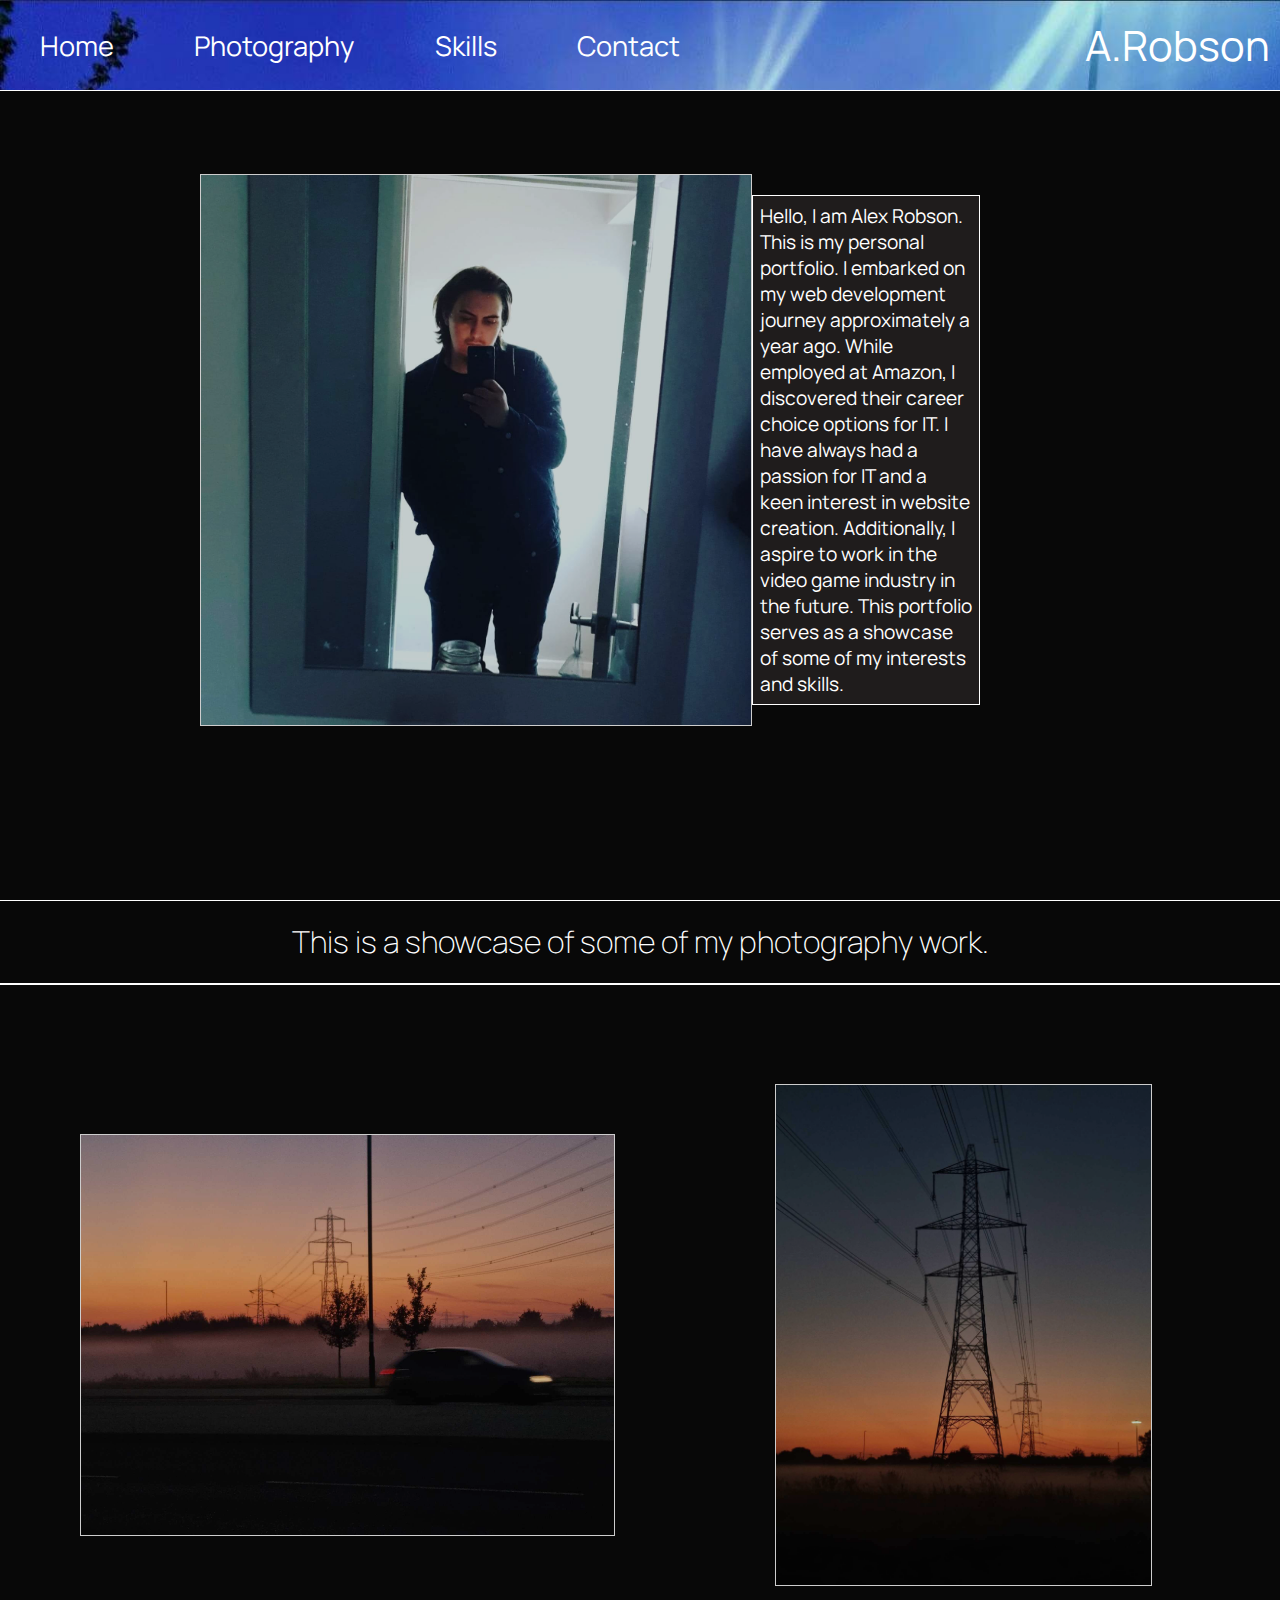
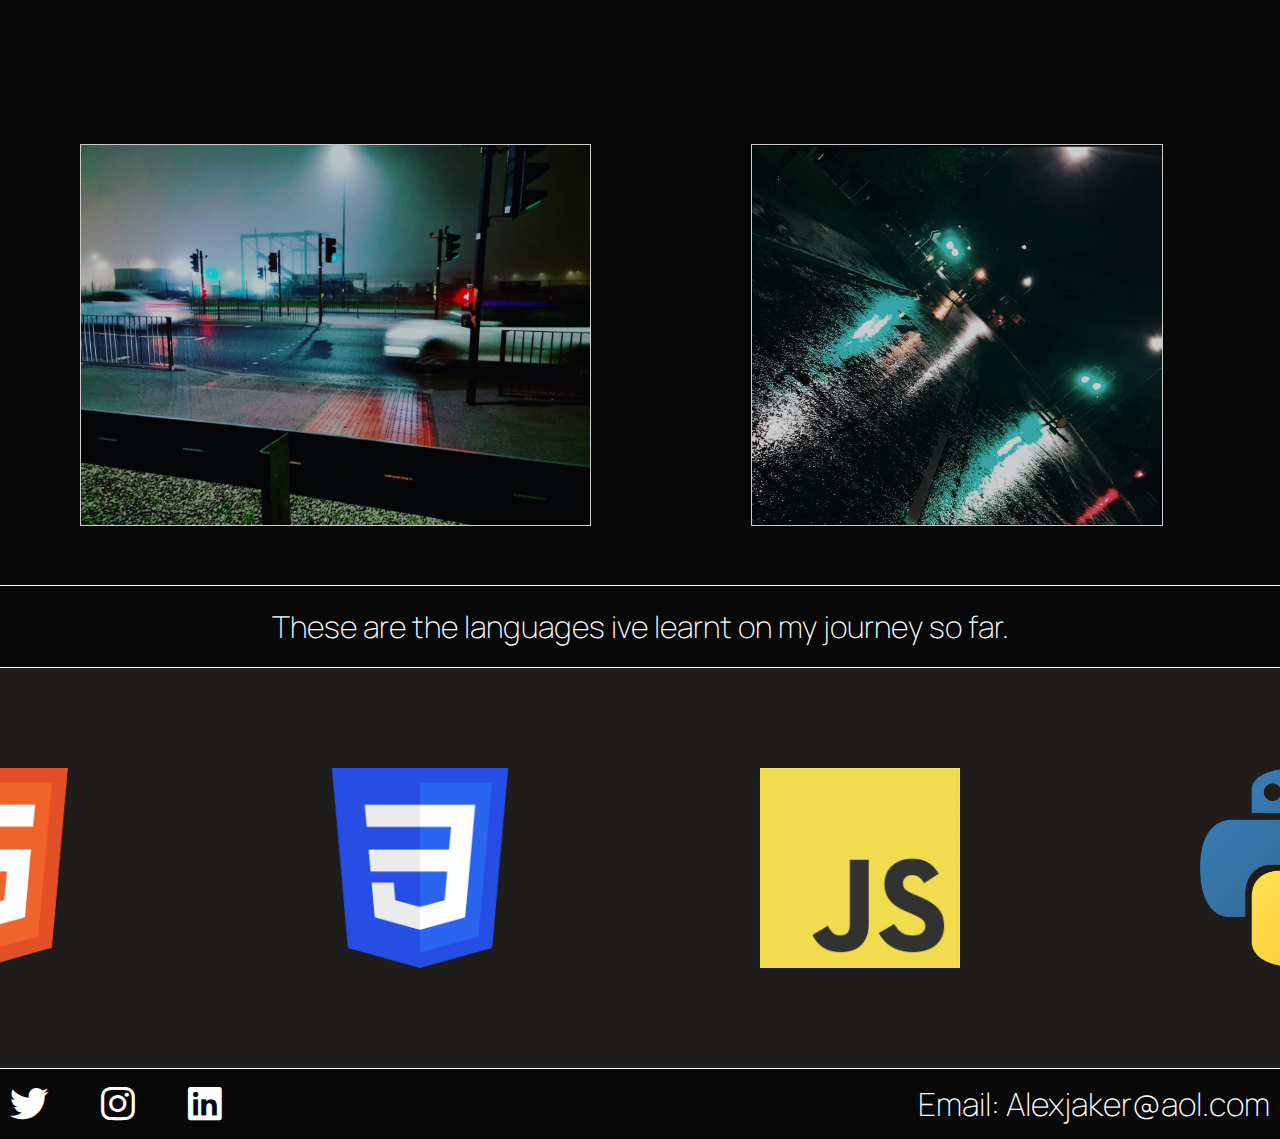
<file: index.html>
<!DOCTYPE html>
<head>

<link rel="stylesheet" href="./styles.css">
<link rel="stylesheet" href="https://cdnjs.cloudflare.com/ajax/libs/font-awesome/6.0.0/css/all.min.css">
<meta name="viewport" content="width=device-width, initial-scale=1.0">


</head>


<body>



<ul class="navbar_main">
    
<div class="navbar_left">

    <li><a href="#">Home</a></li>
    <li><a href="#">Photography</a></li>
    <li><a href="#">Skills</a></li>
    <li><a href="#">Contact</a></li>

</div>

<div class="navbar_right">

<h1 class="navbar_right_title">A.Robson</h1>

</div>

</ul>

<div class="mirror_div"> 

    <img class='mirror' src="./Images/Alex mirror.jpg" alt="Picture of me in mirror">
    
    <div class="About_me">
        
       <p class="text1">Hello, I am Alex Robson. This is my personal portfolio. I embarked on my web development journey approximately a year ago. While employed at Amazon, 
            I discovered their career choice options for IT. I have always had a passion for IT and a keen interest in website creation. Additionally, I aspire to work in the video game industry in the future. 
            This portfolio serves as a showcase of some of my interests and skills.</p>
      
            
    </div>
    
    

</div>

<div class="subtitle_div">


    <h1 class="images_subtitle">This is a showcase of some of my photography work.</h1>



</div>
<div class="top_images">

    <img class='dusty_road' src="./Images/Dusty road.jpg" alt="Picture of a dusty road">
    <img class='pylon' src="./Images/pylon2.jpg" alt="Picture of a Pylon">
    <img class='table' src="./Images/Table.jpg" alt="Picture of a table">
 

   

</div>


<div class="bottom_images">
        
        <img class='dark_road' src="./Images/Dark road.jpg" alt="Picture of a dark road"> 
        <img class='traffic_rain' src="./Images/Traffic lights street.jpg" alt="Picture of traffic lights reflecting on a wet road">
        <img class='garden' src="./Images/Garden fog.jpg" alt="Picture of a foggy garden">
        
    
</div>
    



<div class="skills_intro">
    
     <h1 class="skills_title">These are the languages ive learnt on my journey so far.</h1>

</div>



<div class="skills">

<img class="html" src="./Images/html logo final.png" alt="Html5 logo">
<img class="css" src="./Images/css logo final.webp" alt="Html5 logo">
<img class="javascript" src="./Images/js logo.webp" alt="Html5 logo">
<img class="python" src="./Images/python logo.webp" alt="Html5 logo">

</div>





<div class="bottom_navbar">

<div class="social_media_icons">

    <i class="fa-brands fa-twitter"></i>  
    <i class="fa-brands fa-instagram"></i>
    <i class="fa-brands fa-linkedin"></i>

</div>

    <h2 class="email">Email: Alexjaker@aol.com</h2>

</div>

</body>
</file>
<file: styles.css>
@import url('https://fonts.googleapis.com/css2?family=Manrope:wght@200..800&display=swap');



body {


    margin: 0px;
    padding: 0px;
    background-color: #080808;
    font-family: 'manrope';
    overflow-x: hidden;


}


.navbar_main {


    display: flex;
    justify-content: space-between;
    align-items: center;
    width: 100%;
    height: 90px;
    margin-top: 0px;
    position: fixed;
    z-index: 10;
    background-image: url(./Images/Amazon\ building.jpg);
    background-position: top;
    background-size: cover;
    border-bottom: white solid 1px;
}


.navbar_left {

    display: flex;
    justify-content: space-between;
    width: 50%;


}


.navbar_left a {

    text-decoration: none;
    color: white;

}


.navbar_left ul,
li {

    font-size: 1.7em;
    color: white;
    list-style-type: none;

}

.navbar_left li:hover {


    text-decoration: underline;
    cursor: pointer;

}


.navbar_right {

    height: 70px;
    margin-right: 10px;
    display: flex;
    justify-content: center;
    align-items: center;



}

.navbar_right_title {


    color: white;
    font-size: 2.6em;
    font-weight: 400;
    margin-right: 40px;


}


.mirror_div {

    display: flex;
    justify-content: space-between;
    align-items: center;
    height: 900px;




}

.mirror {

    border: solid 1px rgb(255, 255, 255);
    height: 550px;
    margin-left: 200px;
    opacity: 80%;

}


.mirror:hover {

    cursor: pointer;
    opacity: 68%;


}


.About_me {


    border: 1px solid white;
    width: 500px;
    margin-right: 300px;
    padding: 7px;
    background-color: rgb(31, 28, 28);





}

.text1 {


    margin: 0px;
    font-size: 1.2em;
    color: rgb(255, 255, 255);


}


.subtitle_div {


    display: flex;
    justify-content: center;
    align-items: center;
    border-bottom: white solid 1px;
    border-top: white solid 1px;



}




.images_subtitle {


    color: white;
    font-weight: 100;
    font-size: 1.9em;



}

/* First images */

.top_images {


    height: 700px;
    display: flex;
    justify-content: space-between;
    align-items: center;
    border-top: solid 1px white;
    position: relative;
    width: fit-content;


}


.table,
.pylon,
.dusty_road {

    height: 400px;
    border: solid 1px white;
    margin-left: 80px;
    margin-right: 80px;
    transition: .5s ease-in-out;
    opacity: 80%;


}

.table:hover,
.pylon:hover,
.dusty_road:hover {


    cursor: pointer;
    position: relative;
    transform: scale(1.04);
    opacity: 100%;


}



.pylon {


    height: 500px;
    border: solid 1px white;
    transition: .5s ease-in-out;

}




.dark_road,
.traffic_rain,
.garden {

    height: 380px;
    border: solid 1px white;
    margin-left: 80px;
    margin-right: 80px;
    transition: .5s ease-in-out;
    opacity: 80%;


}

.traffic_rain {


    width: 410px;



}

.bottom_images {

    border-bottom: solid 1px white;
    height: 500px;
    display: flex;
    align-items: center;
    justify-content: space-between;
    width: fit-content;
    position: relative;



}



.dark_road:hover,
.traffic_rain:hover,
.garden:hover {


    cursor: pointer;
    transform: scale(1.04);
    opacity: 100%;



}



.skills_intro {


    display: flex;
    justify-content: center;
    align-items: center;
    color: white;
    border-bottom: white solid 1px;


}

.skills_title {


    font-weight: 100;
    font-size: 1.9em;



}

.skills {



    height: 400px;
    width: auto;
    display: flex;
    justify-content: center;
    align-items: center;
    background-color: rgb(31, 28, 28);
    border-bottom: white solid 1px;

}


.html,
.css,
.javascript,
.python {

    height: 200px;
    margin: 120px;
    transition: 1.2s ease-in-out;



}


.html:hover,
.css:hover,
.javascript:hover,
.python:hover {

    cursor: pointer;
    filter: drop-shadow(2px 2px 20px rgba(17, 238, 238, 0.5));
    transition: 0.2s ease;

}


.html:hover {


    filter: drop-shadow(2px 2px 20px rgba(209, 117, 12, 0.7));


}

.css:hover {


    filter: drop-shadow(2px 2px 20px rgba(7, 93, 253, 0.7));


}

.javascript:hover {


    filter: drop-shadow(2px 2px 20px rgba(177, 206, 12, 0.7));




}

.python:hover {



    filter: drop-shadow(2px 2px 20px rgba(18, 91, 175, 0.7));


}




/* Bottom half */

.bottom_navbar {


    height: 70px;
    display: flex;
    justify-content: space-between;
    align-items: center;

}


.bottom_navbar i {


    color: white;
    font-size: 2.4em;
    margin-right: 40px;
    margin-left: 10px;

}

.fa-twitter:hover {

    color: #1DA1F2;
    cursor: pointer;

}

.fa-linkedin:hover {

    cursor: pointer;
    color: #0A66C2;


}

.fa-instagram:hover {

    cursor: pointer;
    background-image: linear-gradient(to right, #feda75, #fa7e1e, #d62976, #962fbf, #4f5bd5);
    -webkit-background-clip: text;
    color: transparent;



}


.email {


    font-size: 2em;
    font-weight: 100;
    color: white;
    margin-right: 10px;



}


/* MEDIA QUERIES */


@media (max-width: 435px) {


    .navbar_main {


        padding-left: 15px;


    }


    .mirror_div {

        display: flex;
        justify-content: space-evenly;
        flex-direction: column;


    }

    .mirror {

        height: 300px;
        margin-left: 0px;
        margin-top: 50px;




    }

    .About_me {


        width: 300px;
        margin: 10px;


    }



    .text_box1 {

        padding: 0px;


    }


    .text1 {

        font-size: 0.8em;



    }



    .navbar_left {

        width: 350px;




    }

    .navbar_left li {


        font-size: 1em;

    }

    .navbar_right_title {



        display: none;
    }


    .images_subtitle {

        font-size: 0.9em;


    }

    .top_images {

        display: flex;
        justify-content: space-evenly;
        flex-direction: column;
        height: 580px;


    }




    .dusty_road,
    .table {


        height: 200px;
        margin-left: 50px;


    }

    .pylon {

        display: none;


    }

    .bottom_images {

        display: flex;
        justify-content: space-evenly;
        flex-direction: column;
        height: 580px;


    }

    .dark_road,
    .garden {

        height: 200px;
        margin-left: 50px;



    }

    .traffic_rain {



        display: none;
    }

    .skills_title {


        font-size: 0.9em;


    }


    .skills {


        height: 100px;
        display: flex;
        justify-content: center;



    }

    .html,
    .css,
    .javascript,
    .python {

        cursor: pointer;
        height: 65px;
        margin: 16px;


    }

    .bottom_navbar {


        height: 50px;



    }



    .email {

        font-size: 0.8em;


    }


    .social_media_icons {

        font-size: 0.6em;
        width: auto;



    }

}
</file>
